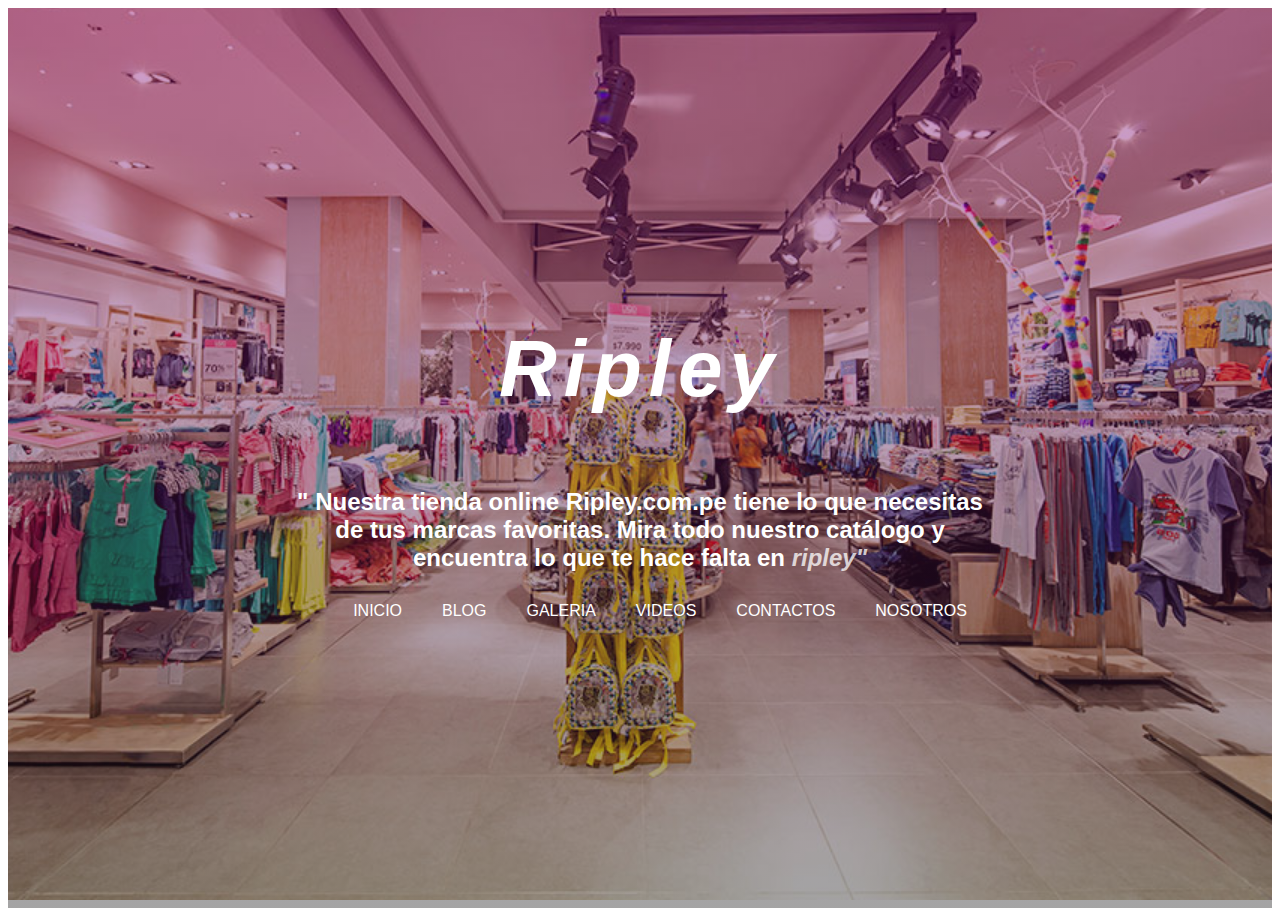
<file: index.html>
<!DOCTYPE html>
<html lang="en"><head><meta http-equiv="Content-Type" content="text/html; charset=UTF-8">  
    <meta name="viewport" content="width=device-width, initial-scale=1.0">
    <title>inicio</title>
    <link rel="stylesheet" href="estilos.css">
    <link rel="shortcut icon" href="imagenes/icono.png" type="icono">
</head>
<body> 
    <main>       
        <div id="contenedor">
            <h1>Ripley</h1>
            <h2>" Nuestra tienda online Ripley.com.pe tiene lo que necesitas de
                 tus marcas favoritas. Mira todo nuestro catálogo y encuentra lo que te hace falta en <span>ripley"</h2>
            <nav>
                <ul class="menu">
                    <li><a href="index.html">INICIO</a></li>
                    <li><a href="blog.html">BLOG</a></li>
                    <li><a href="galeria.html">GALERIA</a></li>
                    <li><a href="video.html">VIDEOS</a></li>
                    <li><a href="contactos.html">CONTACTOS</a></li>
                    <li><a href="nosotros.html">NOSOTROS</a></li>
                </ul>
            </nav>
        </div>
    </main>


        

</body></html>
</file>
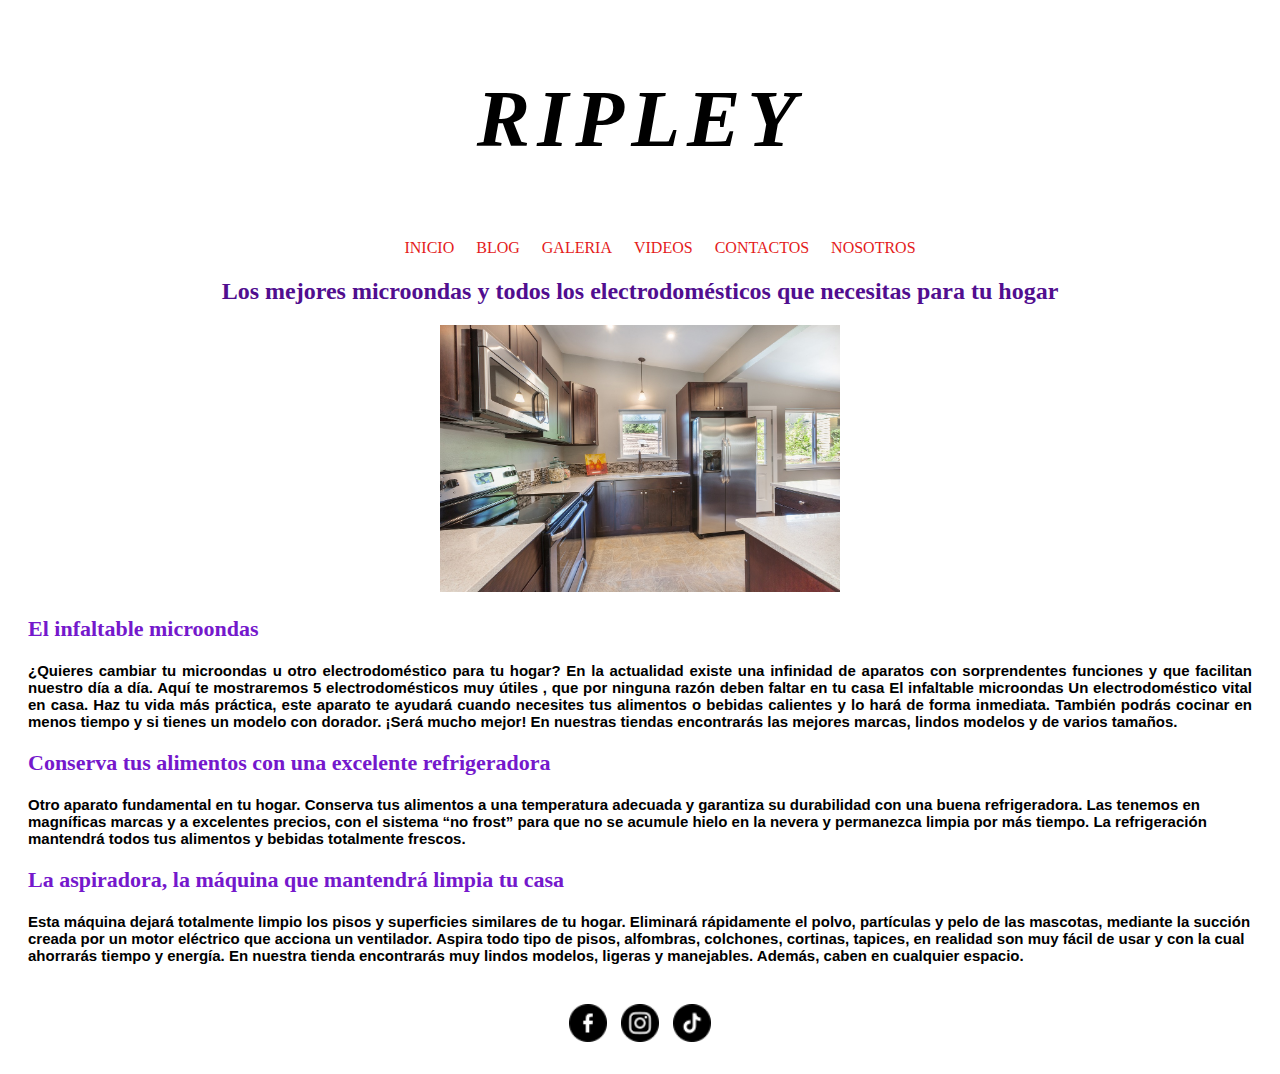
<file: blog.html>
<!DOCTYPE html>
<html lang="en">
<head>
    <meta charset="UTF-8">
    <meta name="viewport" content="width=device-width, initial-scale=1.0">
    <title>blog</title>
    <link rel="stylesheet" href="estilos.css">
</head>
<body>
    <h1>RIPLEY</h1>
    <nav>
        <ul class="menu2">
            <li><a href="index.html">INICIO</a></li>
            <li><a href="blog.html">BLOG</a></li>
            <li><a href="galeria.html">GALERIA</a></li>
            <li><a href="video.html">VIDEOS</a></li>
            <li><a href="contactos.html">CONTACTOS</a></li>
            <li><a href="nosotros.html">NOSOTROS</a></li>
        </ul>
    </nav>
     <h2 class="blog">Los mejores microondas y todos los electrodomésticos que necesitas para tu hogar</h2>
   <div class="contenedor">
       <img class="imagen" src="imagenes/img 1blog.jpg" alt="">
   </div>
   <div>
    <h2 class="blog2">El infaltable microondas</h2>
     <h2 class="texto1">¿Quieres cambiar tu microondas u otro electrodoméstico para tu hogar? En la actualidad existe una infinidad de aparatos con 
        sorprendentes funciones y que facilitan nuestro día a día. Aquí te mostraremos 5 electrodomésticos muy útiles , que por ninguna razón deben faltar en tu casa El infaltable microondas
        Un electrodoméstico vital en casa. Haz tu vida más práctica, este aparato te ayudará cuando necesites tus alimentos o bebidas calientes y lo hará de forma inmediata. También podrás 
        cocinar en menos tiempo y si tienes un modelo con dorador. ¡Será mucho mejor! En nuestras tiendas encontrarás las mejores marcas, lindos modelos y de varios tamaños.</h2>
 </div>
 <div>
    <h2 class="blog2">Conserva tus alimentos con una excelente refrigeradora</h2>
    <h2 class="blog3">Otro aparato fundamental en tu hogar. Conserva tus alimentos a una temperatura adecuada y garantiza su durabilidad con una buena refrigeradora. Las tenemos en magníficas marcas y a excelentes precios,
        con el sistema “no frost” para que no se acumule hielo en la nevera y permanezca limpia por más tiempo. La refrigeración mantendrá todos tus alimentos y bebidas totalmente frescos.</h2>
 </div>
 <div>
    <h2 class="blog2">La aspiradora, la máquina que mantendrá limpia tu casa</h2>
    <h2 class="blog3">Esta máquina dejará totalmente limpio los pisos y superficies similares de tu hogar. Eliminará rápidamente el polvo,
         partículas y pelo de las mascotas, mediante la succión creada por un motor eléctrico que acciona un ventilador. Aspira todo tipo
          de pisos, alfombras, colchones, cortinas, tapices, en realidad son muy fácil de usar y con la cual ahorrarás tiempo y energía. 
          En nuestra tienda encontrarás muy lindos modelos, ligeras y manejables. Además, caben en cualquier espacio.</h2>
 </div>
 
<footer>
    <div class="social-media">
        <a href="#"><img src="imagenes/facebook.png" alt="Icono Facebook"></a>
        <a href="#"><img src="imagenes/instagram.png" alt="Icono Instagram"></a>
        <a href="#"><img src="imagenes/tik-tok.png" alt="Icono Twitter"></a>
       
    </div>
</footer>
</body>
</html>
</file>
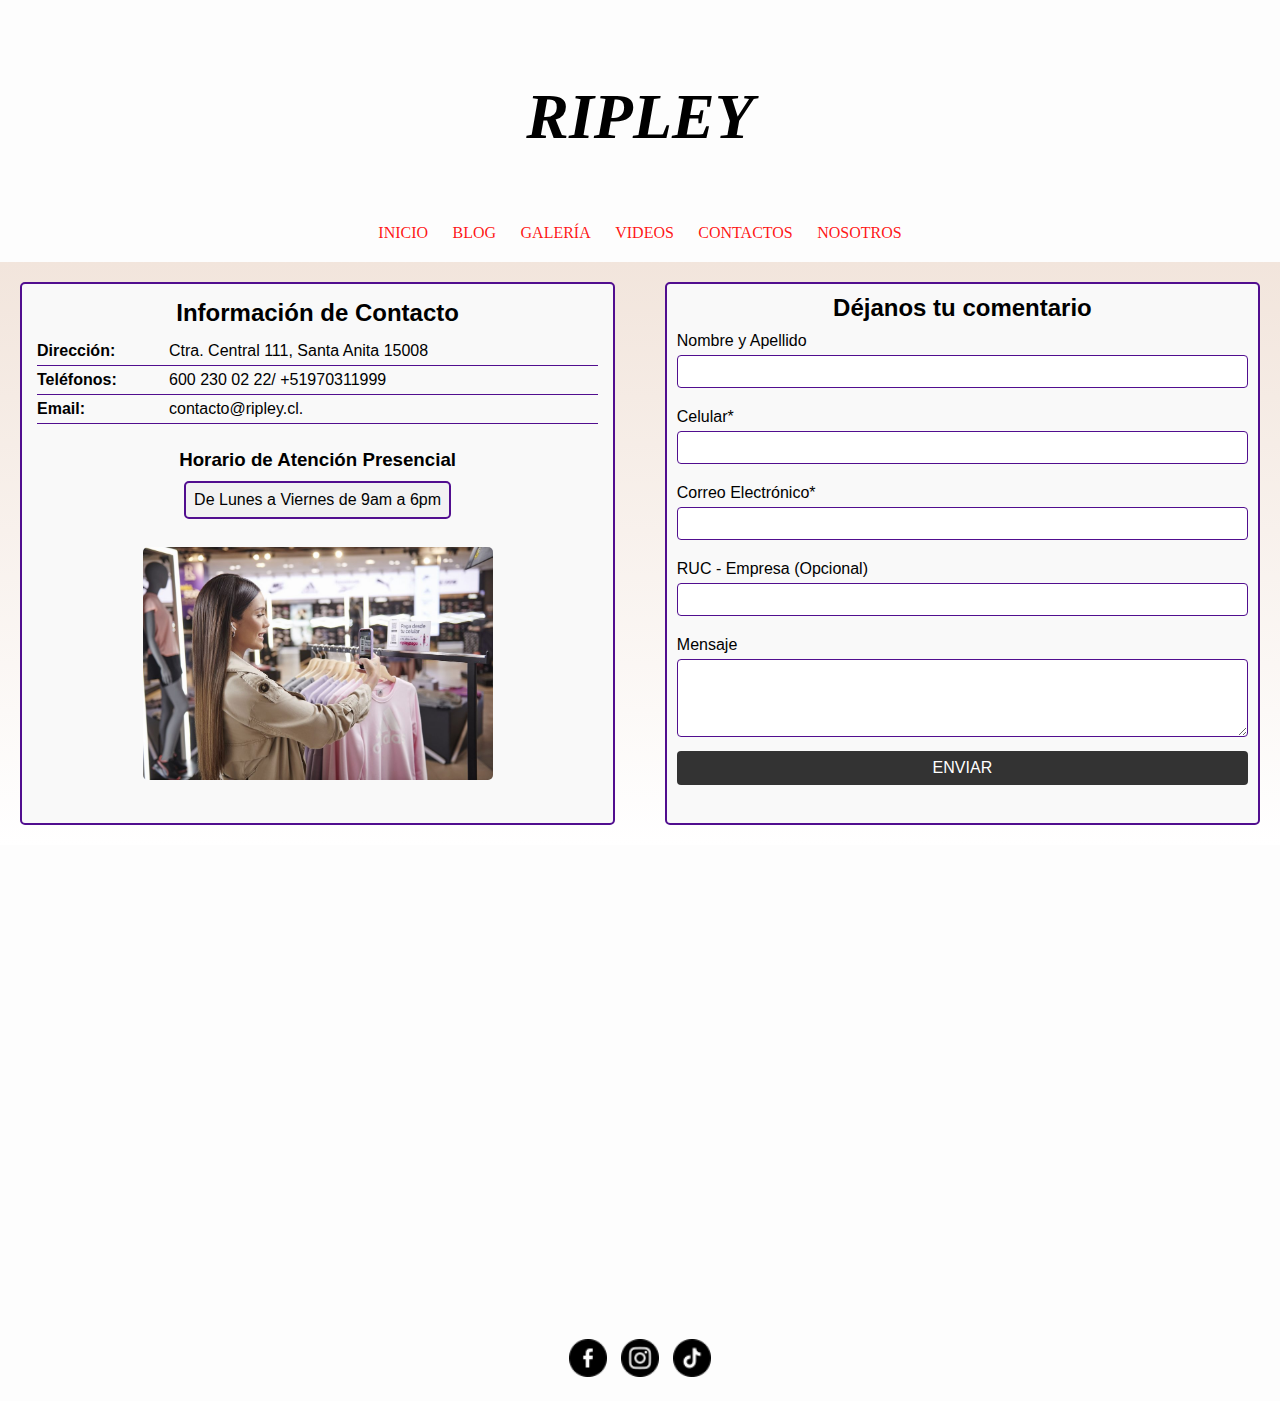
<file: contactos.html>
<!DOCTYPE html>
<html lang="en">
<head>
    <meta charset="UTF-8">
    <meta name="viewport" content="width=device-width, initial-scale=1.0">
    <title>contactos</title>
    <link rel="stylesheet" href="estilo2.css">
</head>
<body>
    <header>
        <h1>RIPLEY</h1>
        <nav>
            <a href="index.html">INICIO</a>
            <a href="blog.html">BLOG</a>
            <a href="galeria.html">GALERÍA</a>
            <a href="video.html">VIDEOS</a>
            <a href="contactos.html">CONTACTOS</a>
            <a href="nosotros.html">NOSOTROS</a>
        </nav>
    </header>
    <section class="contact-section">
        <div class="contact-info">
            <h2>Información de Contacto</h2>
            <table>
                <tr>
                    <td><strong>Dirección:</strong></td>
                    <td>Ctra. Central 111, Santa Anita 15008</td>
                </tr>
                <tr>
                    <td><strong>Teléfonos:</strong></td>
                    <td> 600 230 02 22/ +51970311999</td>
                </tr>
                <tr>
                    <td><strong>Email:</strong></td>
                    <td> contacto@ripley.cl.</td>
                </tr>
            </table>
            <h3>Horario de Atención Presencial</h3>
            <p>De Lunes a Viernes de 9am a 6pm</p>
            <div class="image-placeholder">
                <img src="imagenes/Ripley-Pago-1-scaled.jpg" alt="Imagen representativa">
            </div>
        </div>
        <div class="comment-form">
            <h2>Déjanos tu comentario</h2>
            <form>
                <label for="name">Nombre y Apellido</label>
                <input type="text" id="name" name="name" required>

                <label for="phone">Celular*</label>
                <input type="tel" id="phone" name="phone" required>

                <label for="email">Correo Electrónico*</label>
                <input type="email" id="email" name="email" required>

                <label for="ruc">RUC - Empresa (Opcional)</label>
                <input type="text" id="ruc" name="ruc">

                <label for="message">Mensaje</label>
                <textarea id="message" name="message" rows="4" required></textarea>

                <button type="submit">ENVIAR</button>
            </form>
        </div>
    </section>

    <section class="map-section">
        <iframe
            src="https://www.google.com/maps/embed?pb=!1m18!1m12!1m3!1d1950.0321234788186!2d-76.97311966579316!3d-12.055581324348198!2m3!1f0!2f0!3f0!3m2!1i1024!2i768!4f13.1!3m3!1m2!1s0x9105cb4e8f08f809%3A0xd055225019c67f73!2sRipley%20Mall%20Aventura%20Santa%20Anita!5e0!3m2!1ses!2spe!4v1699732795619!5m2!1ses!2spe"
            width="600" height="450" style="border:0;" allowfullscreen="" loading="lazy"></iframe>
    </section>
    
    <footer>
        <div class="social-media">
            <a href="#"><img src="imagenes/facebook.png" alt="Icono Facebook"></a>
            <a href="#"><img src="imagenes/instagram.png" alt="Icono Instagram"></a>
            <a href="#"><img src="imagenes/tik-tok.png" alt="Icono Twitter"></a>
           
        </div>
    </footer>

</body>
</html>
</file>
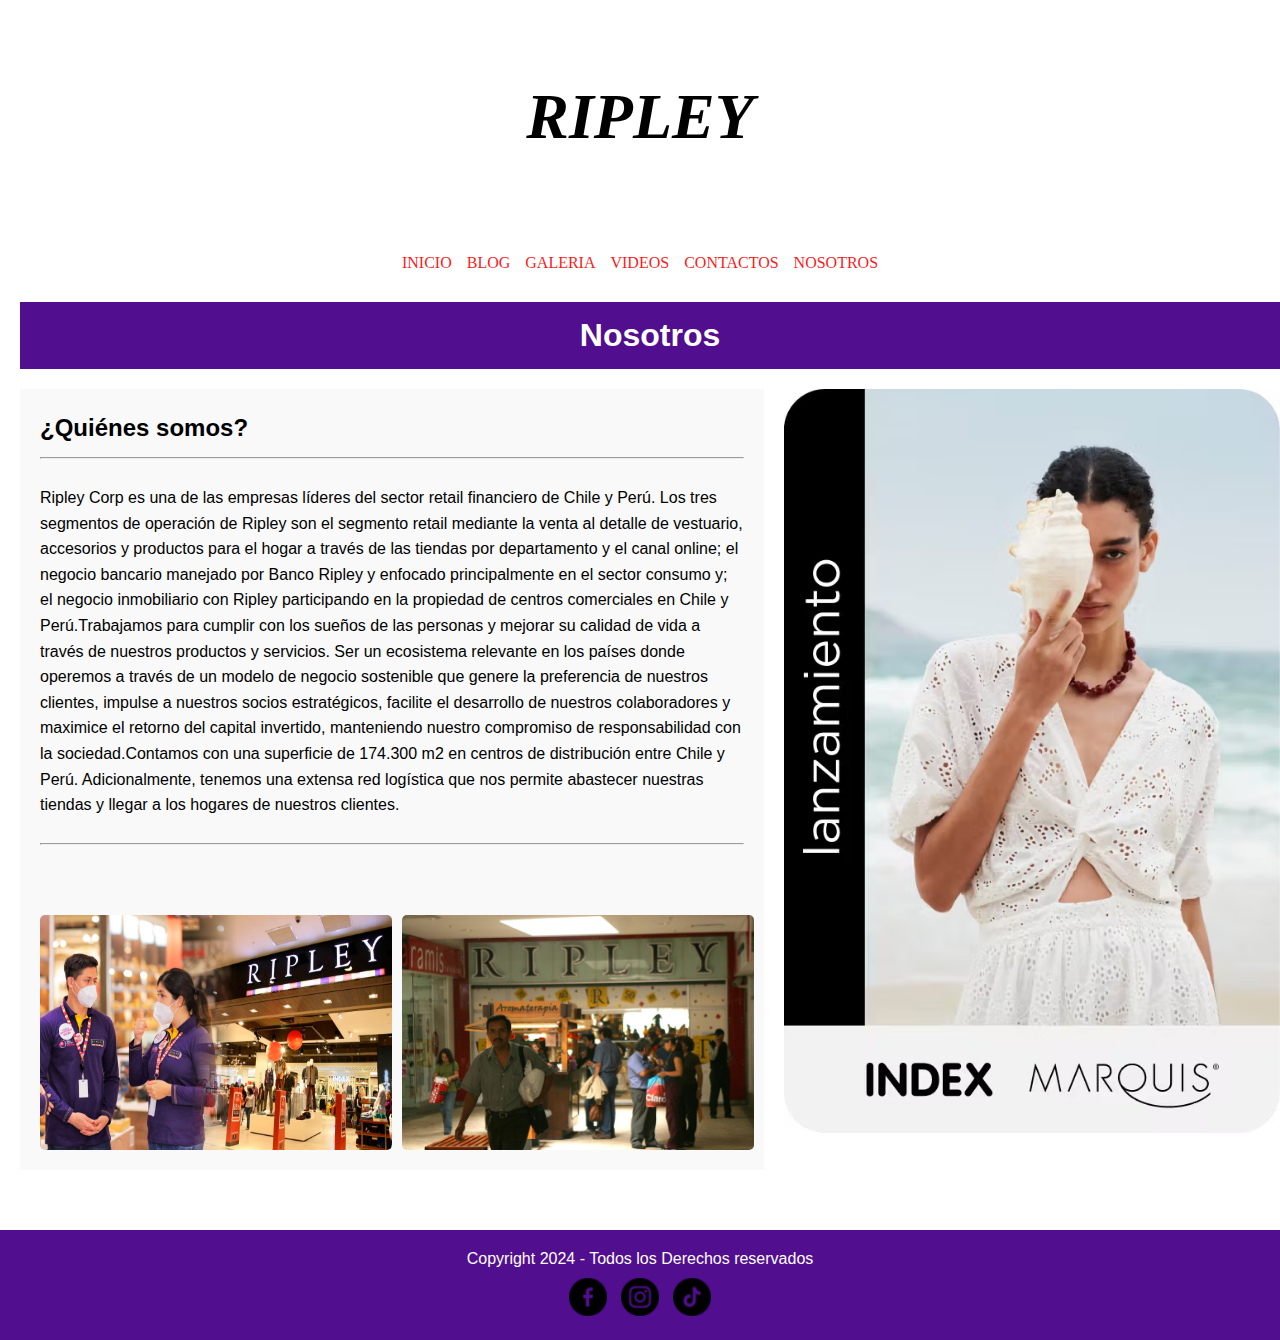
<file: nosotros.html>
<!DOCTYPE html>
<html lang="es">
<head>
    <meta charset="UTF-8">
    <meta name="viewport" content="width=device-width, initial-scale=1.0">
    <title>Nosotros</title>
    <link rel="stylesheet" href="estilo3.css">
</head>
<body>
    <header>
        <h1>RIPLEY</h1>
    </header>

    <nav>
        <a href="index.html">INICIO</a>
        <a href="blog.html">BLOG</a>
        <a href="galeria.html">GALERIA</a>
        <a href="video.html">VIDEOS</a>
        <a href="contactos.html">CONTACTOS</a>
        <a href="nosotros.html">NOSOTROS</a>
    </nav>

    <main>
        <section class="title">
            <h2>Nosotros</h2>
        </section>
        
        <section class="about-us">
            <h3>¿Quiénes somos?</h3>
            <hr>
            <br>
            <p>Ripley Corp es una de las empresas líderes del sector retail financiero de Chile y Perú. Los tres segmentos de operación
                 de Ripley son el segmento retail mediante la venta al detalle de vestuario, accesorios y productos para el hogar a través de las 
                 tiendas por departamento y el canal online; el negocio bancario manejado por Banco Ripley y enfocado principalmente en el sector 
                 consumo y; el negocio inmobiliario con Ripley participando en la propiedad de centros comerciales en Chile y Perú.Trabajamos para
                  cumplir con los sueños de las personas y mejorar su calidad de vida a través de nuestros productos y servicios.
                  Ser un ecosistema relevante en los países donde operemos a través de un modelo de negocio sostenible que genere la preferencia de 
                  nuestros clientes, impulse a nuestros socios estratégicos, facilite el desarrollo de nuestros colaboradores y maximice el retorno 
                  del capital invertido, manteniendo nuestro compromiso de responsabilidad con la sociedad.Contamos con una superficie de 174.300 m2 
                  en centros de distribución entre Chile y Perú. Adicionalmente, tenemos una extensa red logística que nos permite abastecer nuestras 
                  tiendas y llegar a los hogares de nuestros clientes.</p>
            <br>
       <hr>


        <section class="images-bottom">
            <img class="image-bottom-1"  src="imagenes/644ef72ce470e14a6b7d9fe3.jpg" alt="Imagen inferior 1">
            <img class="image-bottom-2"  src="imagenes/AA1pWIlT.jfif" alt="Imagen inferior 2">
          
        </section>
        </section>
        
        <section class="image-right">
            <img src="imagenes/img.avif" alt="Imagen derecha">
        </section>

    </main>

    <footer>
        <p>Copyright 2024 - Todos los Derechos reservados</p>
        <div class="social-media">
            <a href="#"><img src="imagenes/facebook.png" alt="Facebook"></a>
            <a href="#"><img src="imagenes/instagram.png" alt="Twitter"></a>
            <a href="#"><img src="imagenes/tik-tok.png" alt="Instagram"></a>
        </div>
    </footer>
</body>
</html>
</file>
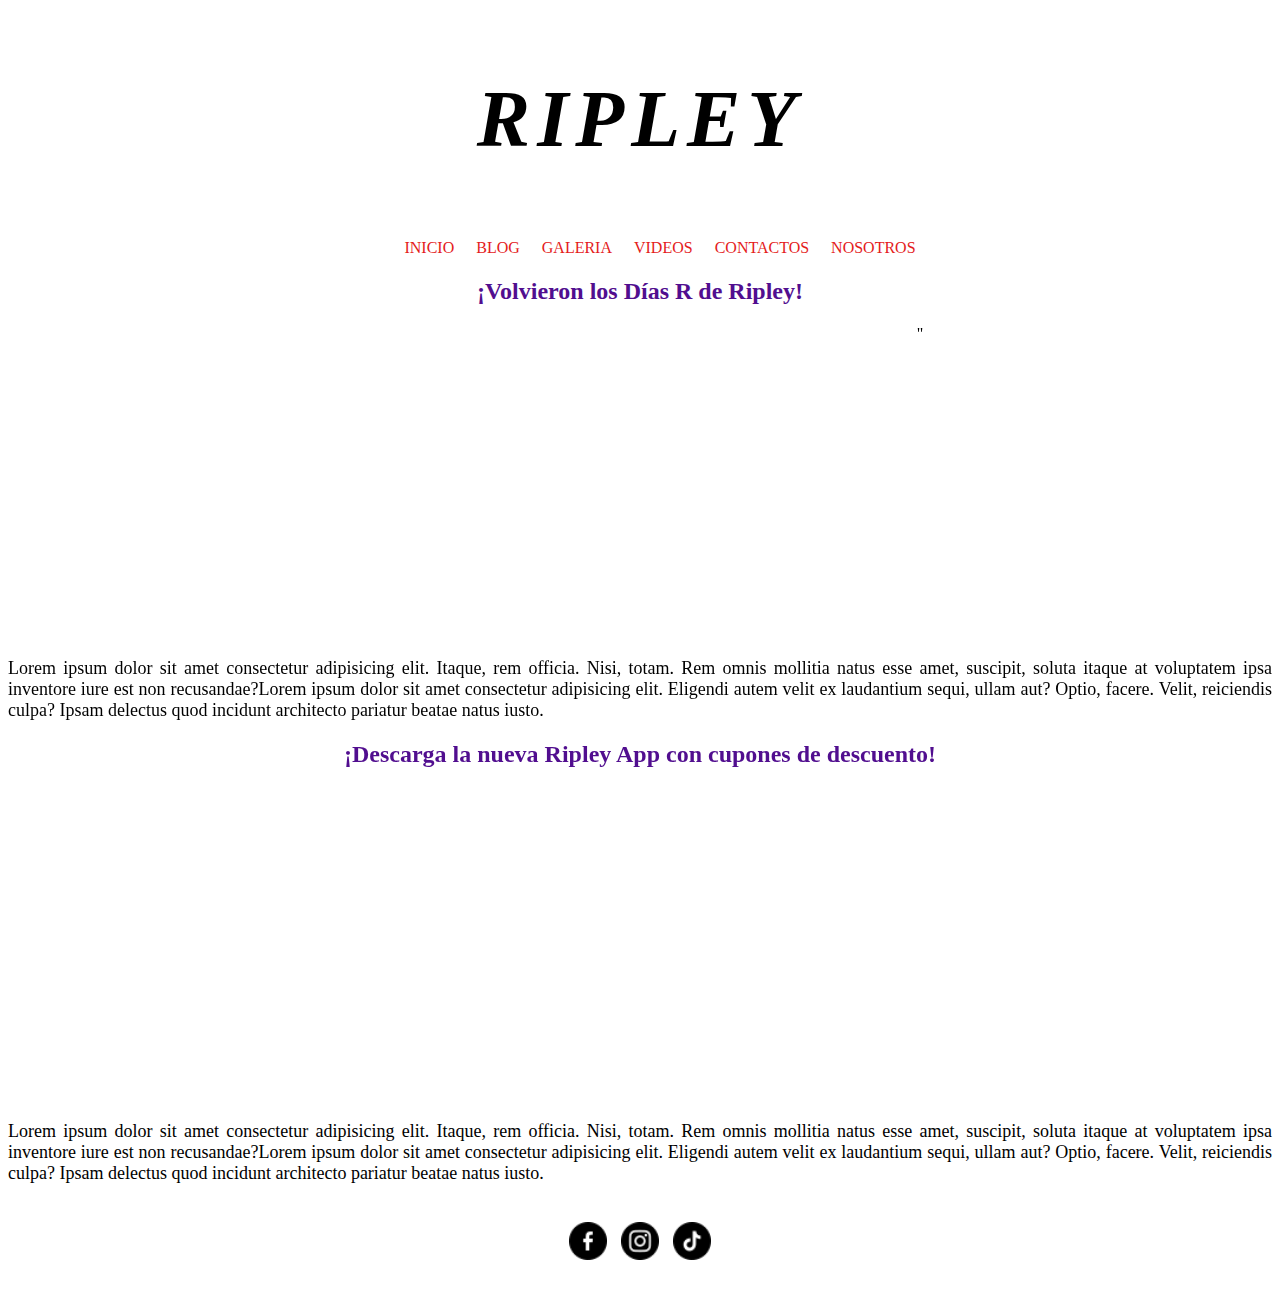
<file: video.html>
<!DOCTYPE html>
<html lang="en">
<head>
    <meta charset="UTF-8">
    <meta name="viewport" content="width=device-width, initial-scale=1.0">
    <title>videos</title>
    <link rel="stylesheet" href="estilos.css">
</head>
<body>
    <div>
        <h1>RIPLEY</h1>
        <nav>
            <ul class="menu2">
                <li><a href="index.html">INICIO</a></li>
                <li><a href="blog.html">BLOG</a></li>
                <li><a href="galeria.html">GALERIA</a></li>
                <li><a href="video.html">VIDEOS</a></li>
                <li><a href="contactos.html">CONTACTOS</a></li>
               <li><a href="nosotros.html">NOSOTROS</a></li>
            </ul>
        </nav>
    </div>
   
        <h2 class="blog">¡Volvieron los Días R de Ripley! </h2>
     <div class="video">
    <iframe width="560" height="315" src="https://www.youtube.com/embed/1g2DQF9e5ac?si=kGAnu4IOHErpq_SU" title="YouTube video player"
    frameborder="0" allow="accelerometer; autoplay; clipboard-write; encrypted-media; gyroscope; picture-in-picture; web-share"
     referrerpolicy="strict-origin-when-cross-origin" allowfullscreen></iframe>"
     </div>
<p class="parrafo1">Lorem ipsum dolor sit amet consectetur adipisicing elit. Itaque, rem officia. Nisi, totam. Rem omnis mollitia natus esse amet, 
    suscipit, soluta itaque at voluptatem ipsa inventore iure est non recusandae?Lorem ipsum dolor sit amet consectetur adipisicing elit. Eligendi 
    autem velit ex laudantium sequi, ullam aut? Optio, facere. Velit, reiciendis culpa? Ipsam delectus quod incidunt architecto pariatur beatae
     natus iusto.</p>
     <h2 class="blog">¡Descarga la nueva Ripley App con cupones de descuento! </h2>
     <div class="video">
        <iframe width="560" height="315" src="https://www.youtube.com/embed/80FxQwcYmjc?si=TCfzgUKHlrzAfdH0" title="YouTube video player"
         frameborder="0" allow="accelerometer; autoplay; clipboard-write; encrypted-media; gyroscope; picture-in-picture; web-share"
          referrerpolicy="strict-origin-when-cross-origin" allowfullscreen></iframe>
     </div>
<p class="parrafo1">Lorem ipsum dolor sit amet consectetur adipisicing elit. Itaque, rem officia. Nisi, totam. Rem omnis mollitia natus esse amet, 
    suscipit, soluta itaque at voluptatem ipsa inventore iure est non recusandae?Lorem ipsum dolor sit amet consectetur adipisicing elit. Eligendi 
    autem velit ex laudantium sequi, ullam aut? Optio, facere. Velit, reiciendis culpa? Ipsam delectus quod incidunt architecto pariatur beatae
     natus iusto.</p>
     <footer>
        <div class="social-media">
            <a href="#"><img src="imagenes/facebook.png" alt="Icono Facebook"></a>
            <a href="#"><img src="imagenes/instagram.png" alt="Icono Instagram"></a>
            <a href="#"><img src="imagenes/tik-tok.png" alt="Icono Twitter"></a>
           
        </div>
    </footer>
</body>
</html>
</file>
<file: estilos.css>
main{
    min-height: 100vh;
   background: linear-gradient(rgba(138, 6, 127, 0.4),rgba(27, 26, 26, 0.4)),
   url("imagenes/fondo.jpg") no-repeat center center fixed; 
    background-size:cover;/*cubrir todo*/
    color:rgb(255, 255, 255);
    
}

#contenedor{    
    position:absolute;
    top:50%;
    left:50%;
    transform: translateX(-50%) translateY(-50%);
    text-align: center;  
    font-family: Helvetica, sans-serif;    
}
#navegador{
    position: sticky;
    top:0;
    background-color: white;
    z-index: 20;
    border:1px solid white;
}
.menu{
    display: flex;
    list-style-type: none;
    justify-content: center;
    margin:20px;
}
.menu li{
    padding:10px
}
.menu li a{
    text-decoration: none;
    padding:10px;
    text-transform: uppercase;
    color:white
}
.menu li a:hover{
    opacity: 0.5;
}

.redes{
    display: flex;
    list-style-type: none;
    justify-content: center;
   background-color: rgb(105, 0, 146);
    
}
.redes li a{
    padding: 5px;
}
.redes li a:hover{
    opacity: 0.5;
}
.redes li a img{
    filter: invert(100%);
}
h1{
    font-size: 5em;
    letter-spacing: 7px;
    padding:20px;
    font-style: italic;
    text-align: center;
}

span{
    font-style: oblique;
    opacity: 0.75;
}
h2{
    font-size: 1.5em;
    margin: 20px;
    text-align: center;
    
}
.menu2{
    display: flex;
    list-style-type: none;
    justify-content: center;
    margin:20px;
}
.menu2 li{
    padding:1px
}
.menu2 li a{
    text-decoration: none;
    padding:10px;
    text-transform: uppercase;
    color:rgb(228, 27, 27)
}
.menu2 li a:hover{
    opacity: 0.5;
}
.imagen{
 width: 400px;

}
.contenedor{
    text-align: center;
    flex-direction: column;
    align-items: center;
}
.blog{
    color: rgb(81, 14, 143);
}
.texto1{
    font-size: 15px;
    font-family: 'Lucida Sans', 'Lucida Sans Regular', 'Lucida Grande', 'Lucida Sans Unicode', Geneva, Verdana, sans-serif;
    text-align: center;
    text-align: justify;
 

}
.blog2{
    text-align: left;
    color: rgb(117, 24, 204);
    font-size: 22px;
}
.blog3{
    font-size:15px;
    font-family: 'Lucida Sans', 'Lucida Sans Regular', 'Lucida Grande', 'Lucida Sans Unicode', Geneva, Verdana, sans-serif;
    text-align: justify;
    text-align: left;
}
.img1{
    margin: auto;
    display: flex;
    flex-direction: row;
    justify-content: center;
    align-items: center;
    flex-wrap: wrap;
    width: 300px;

}
.img2{
    width: 300px;  
    margin: auto;
    display: flex;
    flex-direction: row;
    justify-content: center;
    align-items: center;
    flex-wrap: wrap;
}
.img3{
    width: 300px;
    margin: auto;
    display: flex;
    flex-direction: row;
    justify-content: center;
    align-items: center;
    flex-wrap: wrap;
}
.img4{
    width: 300px;
    margin: auto;
    display: flex;
    flex-direction: row;
    justify-content: center;
    align-items: center;
    flex-wrap: wrap;
}
.galeria{
    display: flex;
    flex-direction: row;
    justify-content: center;
    align-items: center;
    flex-wrap: wrap;
    grid-template-columns: repeat(2, 1fr); /* 2 columnas */
    display: grid;
    grid-gap: 10px; /* Espacio entre las imágenes */
}
.video{
    display: flex;
justify-content: center;
}
.parrafo1{
justify-content: center;
text-align: justify;
font-size: 18px;
}
footer {
    text-align: center;
    padding: 20px;
}

footer .social-media a img {
    margin: 0 5px;
    width: 38px;
    height: 38px;
}
</file>
<file: estilo2.css>
* {
    margin: 0;
    padding: 0;
    box-sizing: border-box;
}

body {
    font-family: Arial, sans-serif;
    background-color: #fdfdfd;
    color: #000000;
}

header {
    text-align: center;
    padding: 20px;
}

header h1 {
    font-size: 4rem;
    font-style: italic;
    font-family: Georgia, 'Times New Roman', Times, serif;
    padding: 60px;
}

nav {
    margin-top: 10px;
}

nav a {
    margin: 0 10px;
    text-decoration: none;
    color: #ff0000ea;
    font-family: Georgia, 'Times New Roman', Times, serif;
}

.contact-section {
    display: flex;
    justify-content: space-between;
    padding: 20px;
    background: linear-gradient(to bottom, #f2e5dc, #ffffff);
    gap: 10px; /* Espacio reducido entre las columnas */
}

/* Estilos para Contact Info y Formulario */
.contact-info, .comment-form {
    width: 48%; /* Aumenta el ancho para que estén más juntas */
    margin: 0; /* Elimina el margen para que no haya espacio adicional */
}

/* Cuadro y fondo para la información de contacto */
.contact-info {
    padding: 15px; /* Ajusta el espacio interno */
    border: 2px solid rgb(81, 14, 143);
    border-radius: 5px;
    background-color: #f9f9f9;
    display: flex;
    flex-direction: column;
    align-items: center;
}

.contact-info h2, .comment-form h2 {
    font-size: 1.5rem;
    margin-bottom: 10px;
    text-align: center;
}

/* Tabla de información de contacto */
.contact-info table {
    width: 100%;
    margin-bottom: 10px;
    border-collapse: collapse;
}

.contact-info td {
    padding: 5px 0;
    border-bottom: 1px solid rgb(81, 14, 143);
}

/* Tamaño ajustado para la imagen */
.contact-info .image-placeholder img {
    width: 350px; /* Ajuste del tamaño de la imagen */
    height: auto;
    border-radius: 5px;
    display: block;
    margin: 28px auto;
}

/* Cuadro y fondo para el horario de atención */
.contact-info h3 {
    margin-top: 15px;
    text-align: center;
}

.contact-info p {
    padding: 8px;
    border: 2px solid rgb(81, 14, 143);
    border-radius: 5px;
    background-color: #f2f2f2;
    margin-top: 10px;
    text-align: center;
}

/* Estilos para el formulario */
.comment-form {
    padding: 10px;
    border: 2px solid rgb(81, 14, 143);
    border-radius: 5px;
    background-color: #f9f9f9;
}

.comment-form label {
    display: block;
    margin: 10px 0 5px;
}

.comment-form input, .comment-form textarea, .comment-form button {
    width: 100%;
    padding: 8px;
    margin-bottom: 10px;
    border: 1px solid rgb(81, 14, 143);
    border-radius: 4px;
}

.comment-form button {
    background-color: #333;
    color: white;
    border: none;
    cursor: pointer;
    font-size: 1rem;
}

.comment-form button:hover {
    background-color: #555;
}

/* Estilos para la sección del mapa */
.map-section {
    text-align: center;
    margin-top: 20px;
}

/* Estilos para el pie de página */
footer {
    text-align: center;
    padding: 20px;
}

footer .social-media a img {
    margin: 0 5px;
    width: 38px;
    height: 38px;
}
</file>
<file: estilo3.css>
* {
    margin: 0;
    padding: 0;
    box-sizing: border-box;
}

body {
    font-family: Arial, sans-serif;
    background-color: #ffffff;
    color: #000000;
}

header {
    text-align: center;
    padding: 20px;
}

header h1 {
    font-size: 4rem;
    font-style: italic;
    margin-bottom: 10px;
    font-family: Georgia, 'Times New Roman', Times, serif;
    padding: 60px;
}

nav {
    display: flex;
    justify-content: center;
    gap: 15px;
    background-color: #fff;
    padding: 10px;
}

nav a {
    color: #ff0000ea;
    text-decoration: none;
    font-family: Georgia, 'Times New Roman', Times, serif;
}

main {
    display: grid;
    grid-template-areas:
        "title title"
        "about-us image-right"
        "images-bottom images-bottom";
    grid-template-columns: 60% 40%;
    grid-gap: 20px;
    padding: 20px;
}

.title {
    grid-area: title;
    text-align: center;
    background-color: rgb(81, 14, 143);
    color: white;
    padding: 15px 0;
}

.title h2 {
    font-size: 2rem;
}

.about-us {
    grid-area: about-us;
    background-color: #f9f9f9;
    padding: 20px;
    line-height: 1.6;
}

.about-us h3 {
    font-size: 1.5rem;
    margin-bottom: 10px;
}

.image-right {
    grid-area: image-right;
}

.image-right img {
    width: 100%;
    height: auto;
    border-radius: 5px;
}

.images-bottom {
    grid-area: images-bottom;
    display: flex;
    justify-content: space-between;
    gap: 10px;
}

.images-bottom img {
    width: 50%;
    height: auto;
    border-radius: 5px;
    margin-top: 70px;
}

footer {
    text-align: center;
    padding: 20px;
    background-color: rgb(81, 14, 143);
    color: white;
    margin-top: 20px;
}

footer p {
    margin-bottom: 10px;
}

footer .social-media a img {
    margin: 0 5px;
    width: 38px;
    height: 38px;
}
</file>
